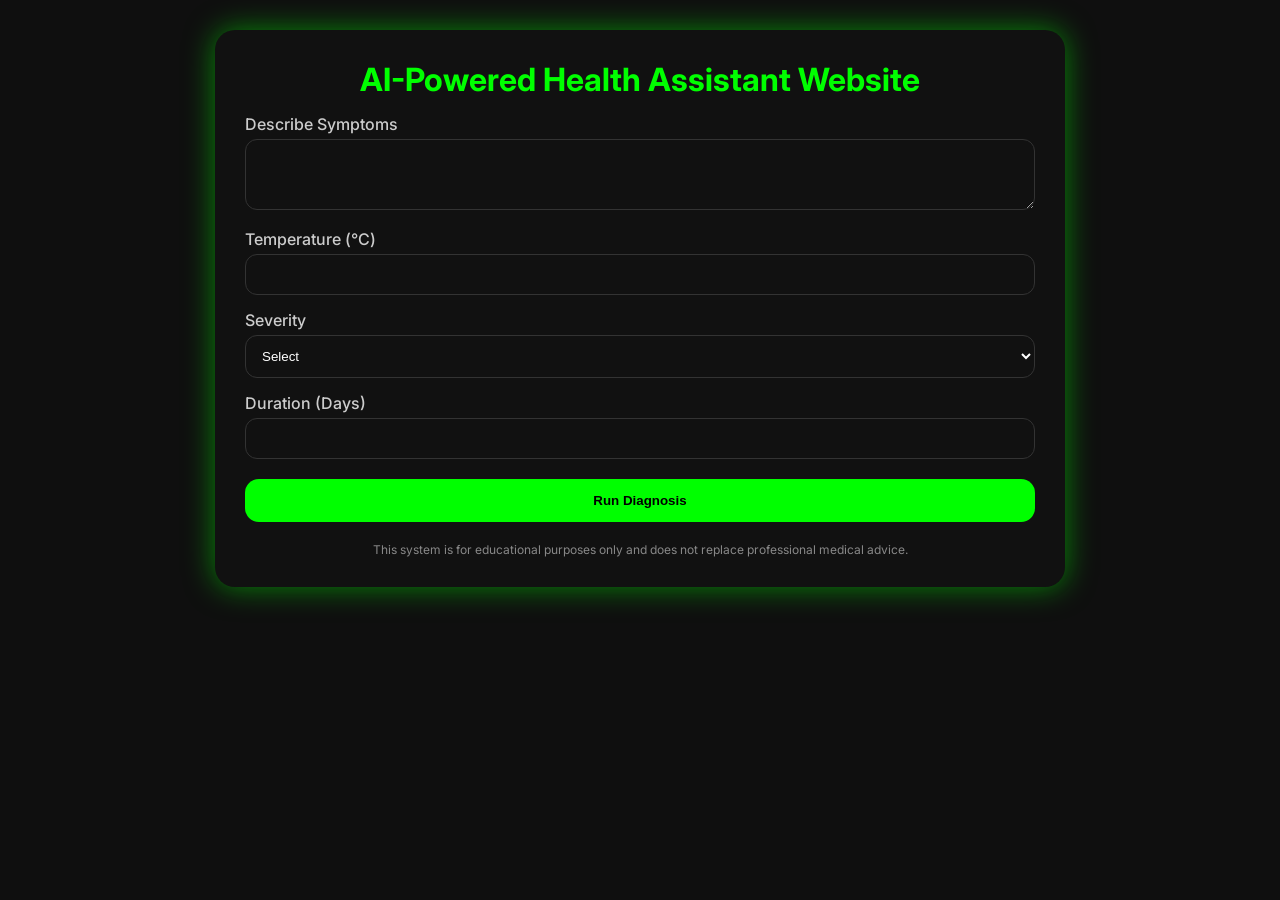
<file: index.html>
<!DOCTYPE html>
<html lang="en">
<head>
<meta charset="UTF-8">
<meta name="viewport" content="width=device-width, initial-scale=1.0">
<title>AI-Powered Health Assistant Website</title>

<link href="https://fonts.googleapis.com/css2?family=Inter:wght@400;500;600;700&display=swap" rel="stylesheet">

<style>

:root {
  --primary: #00ff00;
  --dark-bg: #0f0f0f;
  --glow-green: #00ff00;
  --risk-low: #00cc00;
  --risk-moderate: #ffcc00;
  --risk-high: #ff3333;
}

*{
box-sizing:border-box;
margin:0;
padding:0;
}

body{
font-family:'Inter',sans-serif;
background:var(--dark-bg);
color:white;
overflow-x:hidden;
overflow-y:auto;
min-height:100vh;
padding:30px;
display:flex;
justify-content:center;
align-items:flex-start;
position:relative;
}

.container{
width:100%;
max-width:850px;
z-index:2;
position:relative;
}

.card{
background:#111;
border-radius:20px;
padding:30px;
box-shadow:0 0 30px rgba(0,255,0,0.5);
position:relative;
z-index:2;
animation:floatCard 2s ease-in-out infinite alternate;
}

@keyframes floatCard{
0%{transform:translateY(0px);}
100%{transform:translateY(-10px);}
}

h1{
margin-top:0;
color:var(--glow-green);
text-align:center;
}

label{
display:block;
margin-top:15px;
font-weight:500;
color:#ccc;
}

textarea,input,select{
width:100%;
padding:12px;
border-radius:12px;
border:1px solid #333;
margin-top:5px;
background:#111;
color:white;
transition:all .3s;
}

textarea:focus,input:focus,select:focus{
border-color:var(--primary);
box-shadow:0 0 10px rgba(0,255,0,0.5);
outline:none;
}

button{
width:100%;
margin-top:20px;
padding:14px;
border:none;
border-radius:14px;
background:var(--primary);
color:black;
font-weight:600;
cursor:pointer;
transition:all .3s;
}

button:hover{
background:#00cc00;
color:white;
}

.dashboard{
margin-top:25px;
display:none;
animation:fadeIn 1s ease forwards;
}

@keyframes fadeIn{
from{opacity:0;transform:translateY(10px);}
to{opacity:1;transform:translateY(0);}
}

.chat-container{
display:flex;
align-items:flex-start;
margin-bottom:15px;
gap:15px;
}

/* Avatar */

.result-avatar{
width:60px;
height:60px;
background:black;
border-radius:50%;
display:flex;
justify-content:center;
align-items:center;
box-shadow:0 0 20px var(--glow-green),0 0 40px var(--glow-green);
flex-shrink:0;
animation:pulse 2s infinite;
position:relative;
}

.result-avatar::after{
content:"";
width:35px;
height:35px;
background:var(--glow-green);
clip-path:polygon(
35% 0%,65% 0%,65% 35%,100% 35%,100% 65%,
65% 65%,65% 100%,35% 100%,35% 65%,0% 65%,0% 35%,35% 35%);
position:absolute;
}

@keyframes pulse{
0%,100%{transform:scale(1);}
50%{transform:scale(1.05);}
}

.chat-bubble{
background:#111;
padding:15px;
border-radius:15px;
max-width:80%;
box-shadow:0 0 15px var(--glow-green);
color:white;
animation:fadeInBubble .8s ease forwards;
display:flex;
flex-direction:column;
gap:8px;
}

@keyframes fadeInBubble{
from{opacity:0;transform:translateX(-10px);}
to{opacity:1;transform:translateX(0);}
}

.risk-box{
display:inline-block;
padding:6px 12px;
border-radius:6px;
color:black;
font-weight:600;
}

.disclaimer{
font-size:12px;
margin-top:20px;
color:#888;
text-align:center;
}

.find-hospital-btn{
background:var(--glow-green);
color:black;
padding:12px 20px;
border:none;
border-radius:12px;
cursor:pointer;
margin-top:10px;
transition:all .3s;
}

.find-hospital-btn:hover{
background:#00cc00;
color:white;
}

/* Falling crosses */

#crossContainer{
position:fixed;
top:0;
left:0;
width:100%;
height:100%;
pointer-events:none;
z-index:1;
overflow:hidden;
}

.cross{
position:absolute;
top:-80px;
width:40px;
height:40px;
background:var(--glow-green);
clip-path:polygon(
35% 0%,65% 0%,65% 35%,100% 35%,100% 65%,
65% 65%,65% 100%,35% 100%,35% 65%,0% 65%,0% 35%,35% 35%);
opacity:0;
border-radius:4px;
animation:fall linear infinite;
}

.cross:nth-child(odd){
width:50px;
height:50px;
}

.cross:nth-child(even){
width:30px;
height:30px;
}

@keyframes fall{
0%{
transform:translateY(-100px);
opacity:0;
}
10%{
opacity:.8;
}
100%{
transform:translateY(110vh);
opacity:0;
}
}

</style>
</head>

<body>

<div id="crossContainer">
<div class="cross" style="left:5%;animation-duration:9s;animation-delay:-2s;"></div>
<div class="cross" style="left:20%;animation-duration:7s;animation-delay:-4s;"></div>
<div class="cross" style="left:35%;animation-duration:11s;animation-delay:-3s;"></div>
<div class="cross" style="left:50%;animation-duration:8s;animation-delay:-6s;"></div>
<div class="cross" style="left:65%;animation-duration:10s;animation-delay:-5s;"></div>
<div class="cross" style="left:80%;animation-duration:7s;animation-delay:-2s;"></div>
<div class="cross" style="left:92%;animation-duration:9s;animation-delay:-7s;"></div>
</div>

<div class="container">

<div class="card">

<h1>AI-Powered Health Assistant Website</h1>

<form id="healthForm">

<label>Describe Symptoms</label>
<textarea id="symptoms" rows="3" required></textarea>

<label>Temperature (°C)</label>
<input type="number" id="temperature" min="30" max="45" step="0.1" required>

<label>Severity</label>
<select id="severity" required>
<option value="">Select</option>
<option value="mild">Mild</option>
<option value="moderate">Moderate</option>
<option value="severe">Severe</option>
</select>

<label>Duration (Days)</label>
<input type="number" id="days" min="0" max="30" required>

<button type="submit">Run Diagnosis</button>

</form>

<div id="dashboard" class="dashboard">

<div class="chat-container">
<div class="result-avatar"></div>
<div id="analysisContent" class="chat-bubble"></div>
</div>

<button id="findHospitalBtn" class="find-hospital-btn" style="display:none;">
Find Nearest Hospitals
</button>

</div>

<div class="disclaimer">
This system is for educational purposes only and does not replace professional medical advice.
</div>

</div>
</div>

<script>

const form=document.getElementById("healthForm");
const dashboard=document.getElementById("dashboard");
const analysisContent=document.getElementById("analysisContent");
const findHospitalBtn=document.getElementById("findHospitalBtn");

function analyze(symptoms,temp,severity,days){

let score=0;
let detected=[];
let conditions=[];
let emergency=false;

let recommendations=[];
let medications=[];

const keywords=[
"cough","headache","nausea","vomiting","diarrhea",
"fatigue","chest pain","shortness of breath",
"fever","sore throat","dizziness"
];

keywords.forEach(k=>{
if(symptoms.includes(k)){
detected.push(k);
score++;
}
});

if(temp>=39)score+=3;
else if(temp>=38)score+=2;
else if(temp>=37.5)score+=1;

if(severity==="moderate")score+=2;
if(severity==="severe")score+=3;

if(days>7)score+=3;
else if(days>4)score+=2;

if(symptoms.includes("chest pain")||symptoms.includes("shortness of breath")||temp>=40){
score+=5;
emergency=true;
}

let riskPercent=Math.min(Math.round((score/20)*100),100);

let label='';
let riskColor='';

if(riskPercent<=33){
label='Low';
riskColor='var(--risk-low)';
recommendations=[
"Rest 7–9 hrs",
"Hydrate well",
"Monitor symptoms",
"Avoid strenuous activity"
];
medications=[
"Paracetamol",
"Ibuprofen",
"Cough lozenges"
];
}

else if(riskPercent<=66){
label='Moderate';
riskColor='var(--risk-moderate)';
recommendations=[
"See a doctor within 1–2 days",
"Monitor temperature twice daily",
"Increase hydration",
"Avoid school/work if worse"
];
medications=[
"Paracetamol/Ibuprofen",
"Oral rehydration",
"OTC cold/flu meds"
];
}

else{
label='High';
riskColor='var(--risk-high)';
recommendations=[
"Immediate medical attention",
"Do not delay seeking help",
"Avoid self-medication"
];
medications=[
"Consult doctor immediately"
];
}

if(detected.includes("cough") && temp>=38)
conditions.push("Respiratory Infection");

if(detected.includes("vomiting") || detected.includes("diarrhea"))
conditions.push("Gastrointestinal Infection");

if(detected.includes("headache") && temp>=38)
conditions.push("Viral Fever");

if(conditions.length===0)
conditions.push("Mild Viral Illness");

return{
riskPercent,
riskColor,
label,
detected,
conditions,
recommendations,
medications,
emergency
};
}

function render(data){

dashboard.style.display="block";
analysisContent.innerHTML="";
findHospitalBtn.style.display="block";

const riskHTML=`<span class="risk-box" style="background:${data.riskColor}">${data.label} ${data.riskPercent}%</span>`;

const lines=[

`<strong>Risk:</strong> ${riskHTML}`,

`<strong>Detected Symptoms:</strong> ${
data.detected.length?data.detected.join(", "):"None"
}`,

`<strong>Possible Conditions:</strong> ${data.conditions.join(", ")}`,

`<strong>Recommended Actions:</strong> ${data.recommendations.join(", ")}`,

`<strong>Suggested Medications:</strong> ${data.medications.join(", ")}`

];

analysisContent.innerHTML=lines.map(l=>`<div>${l}</div>`).join("");

}

form.addEventListener("submit",function(e){

e.preventDefault();

const symptoms=document.getElementById("symptoms").value.toLowerCase();
const temp=parseFloat(document.getElementById("temperature").value);
const severity=document.getElementById("severity").value;
const days=parseInt(document.getElementById("days").value);

const result=analyze(symptoms,temp,severity,days);

render(result);

});

findHospitalBtn.addEventListener("click",()=>{
window.open("https://www.google.com/maps/search/nearest+hospital","_blank");
});

</script>

</body>
  </html>
</file>
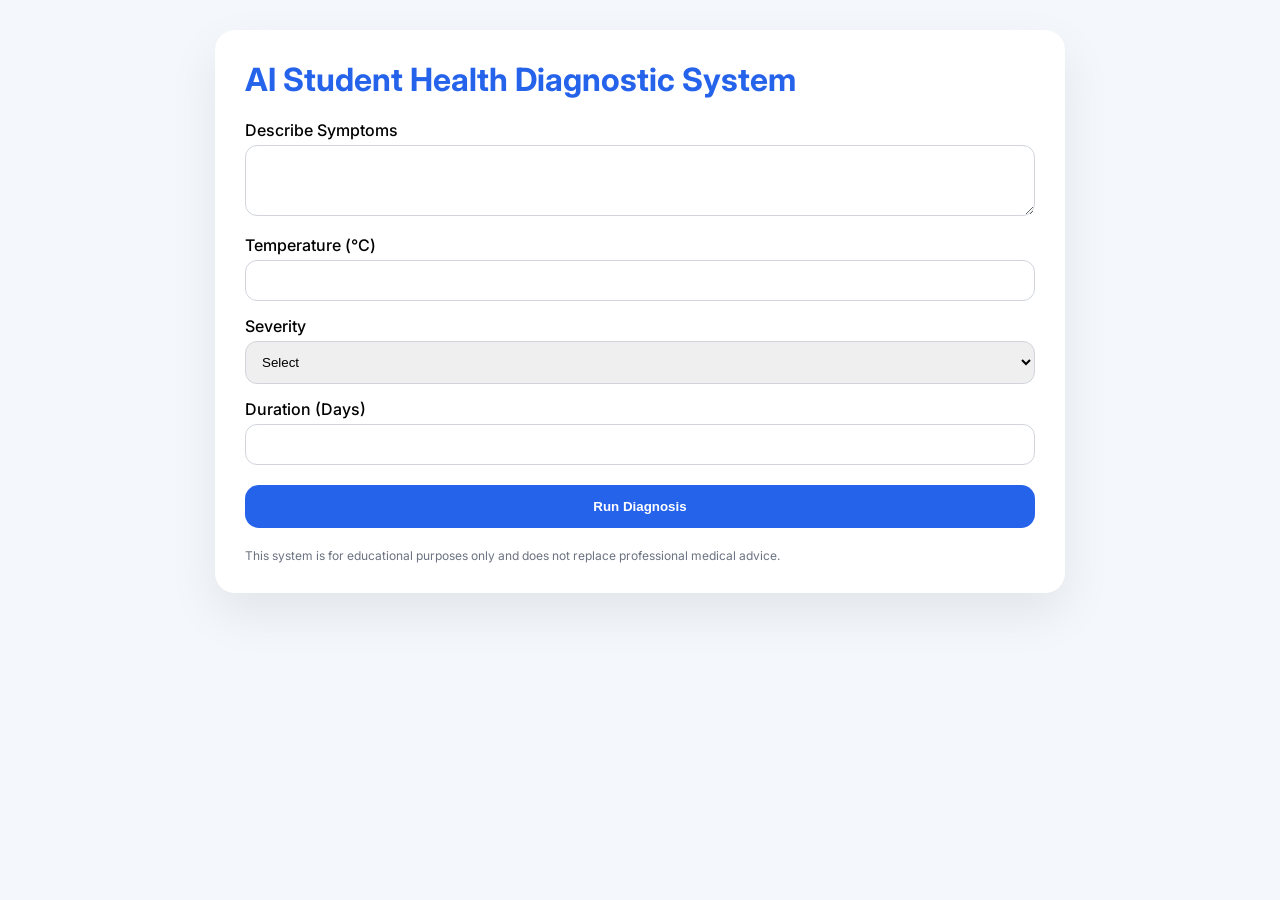
<file: reser.html>
<!DOCTYPE html>
<html lang="en">
<head>
<meta charset="UTF-8">
<meta name="viewport" content="width=device-width, initial-scale=1.0">
<title>AI Student Health Diagnostic System</title>

<link href="https://fonts.googleapis.com/css2?family=Inter:wght@400;500;600;700&display=swap" rel="stylesheet">

<style>
:root{
--primary:#2563eb;
--low:#16a34a;
--moderate:#f59e0b;
--high:#dc2626;
--bg:#f4f7fb;
}

*{box-sizing:border-box}

body{
margin:0;
font-family:'Inter',sans-serif;
background:var(--bg);
display:flex;
justify-content:center;
padding:30px;
}

.container{
width:100%;
max-width:850px;
}

.card{
background:white;
border-radius:20px;
padding:30px;
box-shadow:0 20px 50px rgba(0,0,0,0.08);
}

h1{
margin-top:0;
color:var(--primary);
}

label{
display:block;
margin-top:15px;
font-weight:500;
}

textarea,input,select{
width:100%;
padding:12px;
border-radius:12px;
border:1px solid #d1d5db;
margin-top:5px;
}

button{
width:100%;
margin-top:20px;
padding:14px;
border:none;
border-radius:14px;
background:var(--primary);
color:white;
font-weight:600;
cursor:pointer;
}

.dashboard{
margin-top:25px;
display:none;
}

.risk-header{
display:flex;
justify-content:space-between;
align-items:center;
margin-bottom:20px;
}

.risk-badge{
padding:8px 16px;
border-radius:30px;
color:white;
font-weight:600;
}

.low{background:var(--low);}
.moderate{background:var(--moderate);}
.high{background:var(--high);}

.section{
background:#f9fafb;
padding:15px;
border-radius:12px;
margin-bottom:15px;
}

.section h3{
margin:0 0 8px 0;
font-size:14px;
color:#6b7280;
text-transform:uppercase;
}

.emergency{
background:#fee2e2;
color:var(--high);
padding:15px;
border-radius:12px;
font-weight:600;
margin-top:15px;
}

.disclaimer{
font-size:12px;
margin-top:20px;
color:#6b7280;
}
</style>
</head>

<body>

<div class="container">
<div class="card">

<h1>AI Student Health Diagnostic System</h1>

<form id="healthForm">
<label>Describe Symptoms</label>
<textarea id="symptoms" rows="3" required></textarea>

<label>Temperature (°C)</label>
<input type="number" id="temperature" min="30" max="45" step="0.1" required>

<label>Severity</label>
<select id="severity" required>
<option value="">Select</option>
<option value="mild">Mild</option>
<option value="moderate">Moderate</option>
<option value="severe">Severe</option>
</select>

<label>Duration (Days)</label>
<input type="number" id="days" min="0" max="30" required>

<button type="submit">Run Diagnosis</button>
</form>

<div id="dashboard" class="dashboard">
<div class="risk-header">
<h2>Health Report</h2>
<div id="riskBadge" class="risk-badge"></div>
</div>

<div id="analysisContent"></div>
</div>

<div class="disclaimer">
This system is for educational purposes only and does not replace professional medical advice.
</div>

</div>
</div>

<script>
const form=document.getElementById("healthForm");
const dashboard=document.getElementById("dashboard");
const riskBadge=document.getElementById("riskBadge");
const analysisContent=document.getElementById("analysisContent");

function analyze(symptoms,temp,severity,days){

let score=0;
let detected=[];
let conditions=[];
let emergency=false;
let recommendations=[];
let medications=[];

const keywords=["cough","headache","nausea","vomiting","diarrhea","fatigue","chest pain","shortness of breath","fever","sore throat","dizziness"];

keywords.forEach(k=>{
if(symptoms.includes(k)){
detected.push(k);
score++;
}
});

if(temp>=39) score+=3;
else if(temp>=38) score+=2;
else if(temp>=37.5) score+=1;

if(severity==="moderate") score+=2;
if(severity==="severe") score+=3;

if(days>7) score+=3;
else if(days>4) score+=2;

if(symptoms.includes("chest pain") || symptoms.includes("shortness of breath") || temp>=40){
score+=5;
emergency=true;
}

let risk="low";
if(score>=10) risk="high";
else if(score>=5) risk="moderate";

if(risk==="low"){
recommendations=[
"Get plenty of rest (7–9 hours).",
"Drink fluids regularly.",
"Monitor symptoms for 24–48 hours.",
"Avoid strenuous activity."
];
medications=[
"Paracetamol (for mild fever or headache).",
"Ibuprofen (for body aches, if no allergies).",
"Cough lozenges (for sore throat)."
];
}

if(risk==="moderate"){
recommendations=[
"Schedule a medical consultation within 1–2 days.",
"Monitor temperature twice daily.",
"Increase hydration and nutrition intake.",
"Avoid school/work if symptoms worsen."
];
medications=[
"Paracetamol or Ibuprofen (for fever and pain).",
"Oral rehydration solution (if vomiting/diarrhea).",
"Over-the-counter cold/flu medication."
];
}

if(risk==="high"){
recommendations=[
"Immediate medical attention required.",
"Do not delay seeking emergency care.",
"Avoid self-medication without professional guidance."
];
}

if(detected.includes("cough") && temp>=38)
conditions.push("Respiratory Infection");

if(detected.includes("vomiting") || detected.includes("diarrhea"))
conditions.push("Gastrointestinal Infection");

if(detected.includes("headache") && temp>=38)
conditions.push("Viral Fever");

if(conditions.length===0)
conditions.push("Mild Viral Illness");

return{risk,detected,conditions,recommendations,medications,emergency};
}

function render(data){

dashboard.style.display="block";
analysisContent.innerHTML="";

riskBadge.textContent=data.risk.toUpperCase()+" RISK";
riskBadge.className="risk-badge "+data.risk;

analysisContent.innerHTML+=`
<div class="section">
<h3>Detected Symptoms</h3>
<p>${data.detected.length?data.detected.join(", "):"No major keywords detected."}</p>
</div>

<div class="section">
<h3>Possible Conditions</h3>
<p>${data.conditions.join(", ")}</p>
</div>

<div class="section">
<h3>Recommended Actions</h3>
<ul>${data.recommendations.map(r=>"<li>"+r+"</li>").join("")}</ul>
</div>
`;

if(data.medications.length>0){
analysisContent.innerHTML+=`
<div class="section">
<h3>Suggested Medications (General OTC)</h3>
<ul>${data.medications.map(m=>"<li>"+m+"</li>").join("")}</ul>
<p style="font-size:12px;color:#6b7280;">Always consult a healthcare provider before taking medication.</p>
</div>
`;
}

if(data.risk==="high"){
analysisContent.innerHTML+=`
<div class="emergency">
⚠ High-risk condition detected. Redirecting to nearest hospital...
</div>
`;
}

if(data.emergency){
setTimeout(()=>{
window.location.href="https://www.google.com/maps/search/nearest+hospital";
},4000);
}
}

form.addEventListener("submit",function(e){
e.preventDefault();
const symptoms=document.getElementById("symptoms").value.toLowerCase();
const temp=parseFloat(document.getElementById("temperature").value);
const severity=document.getElementById("severity").value;
const days=parseInt(document.getElementById("days").value);

const result=analyze(symptoms,temp,severity,days);
render(result);
});
</script>

</body>
</html>
</file>
